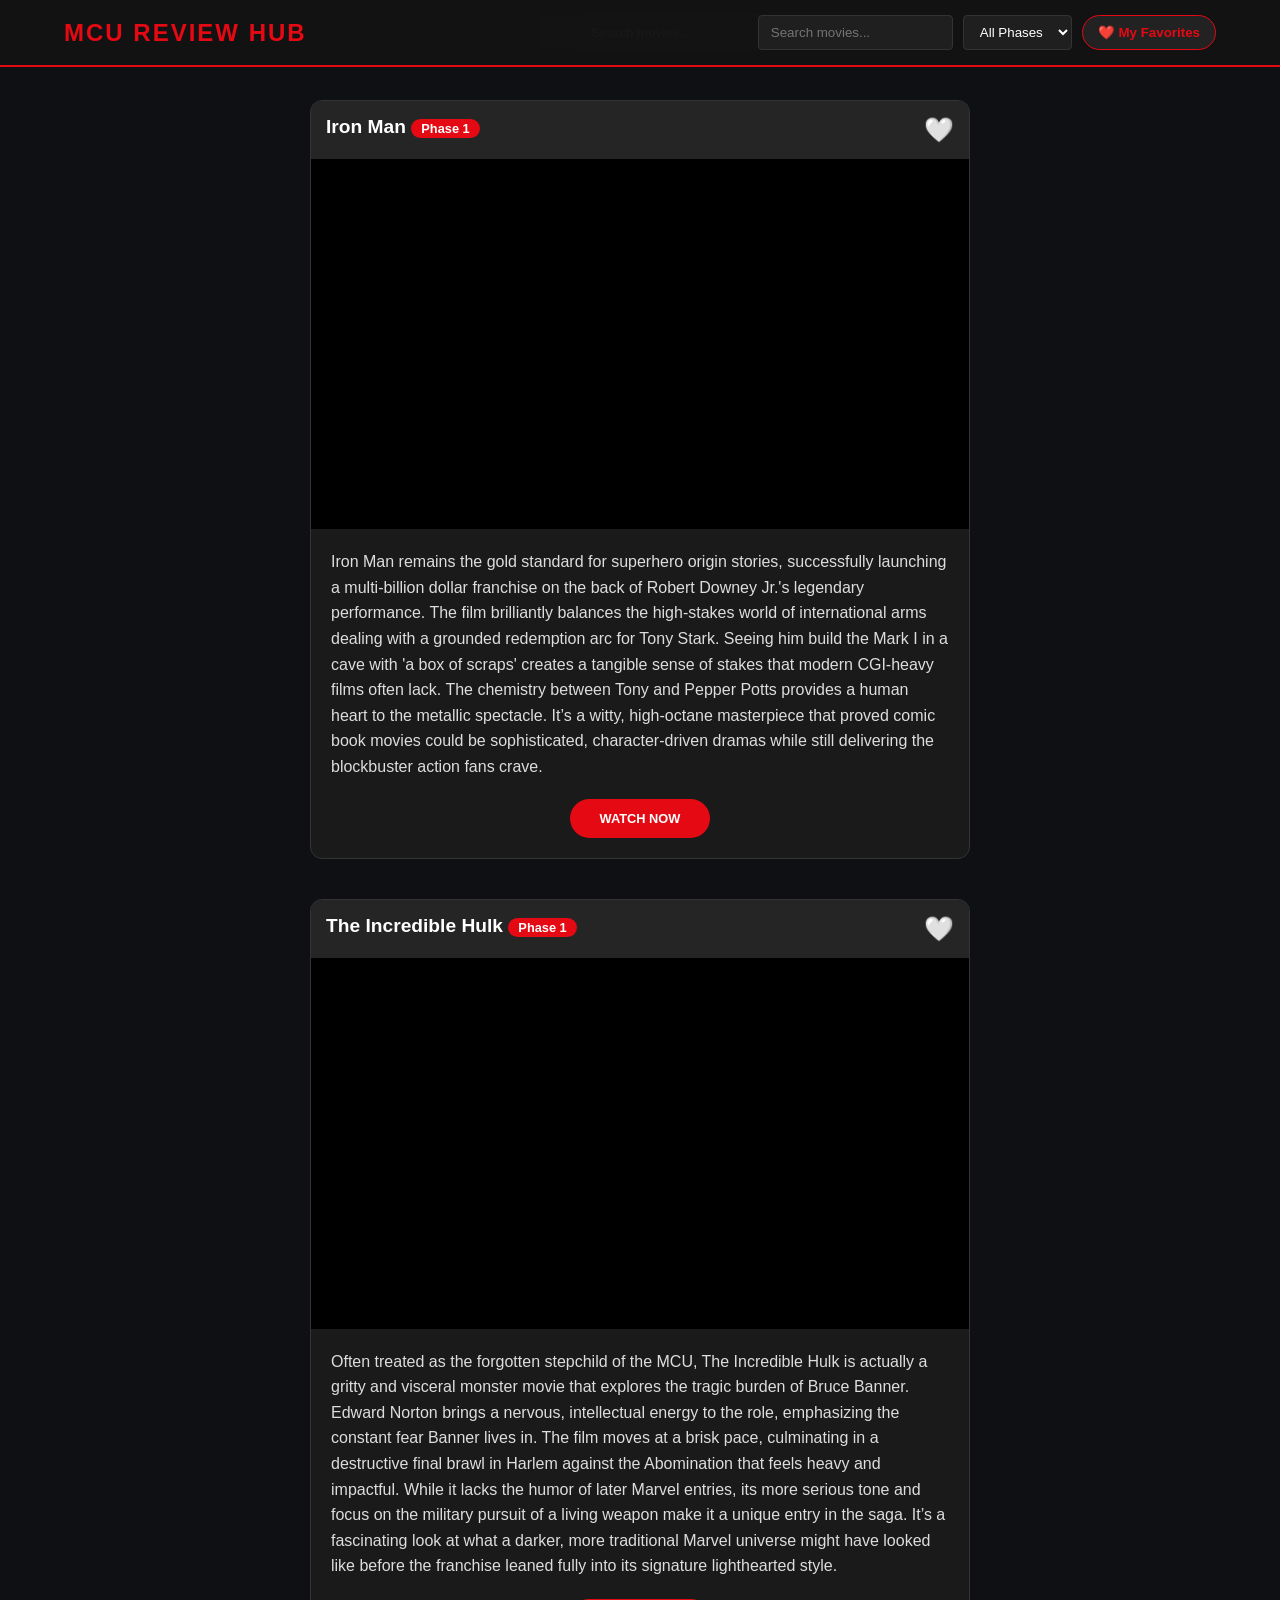
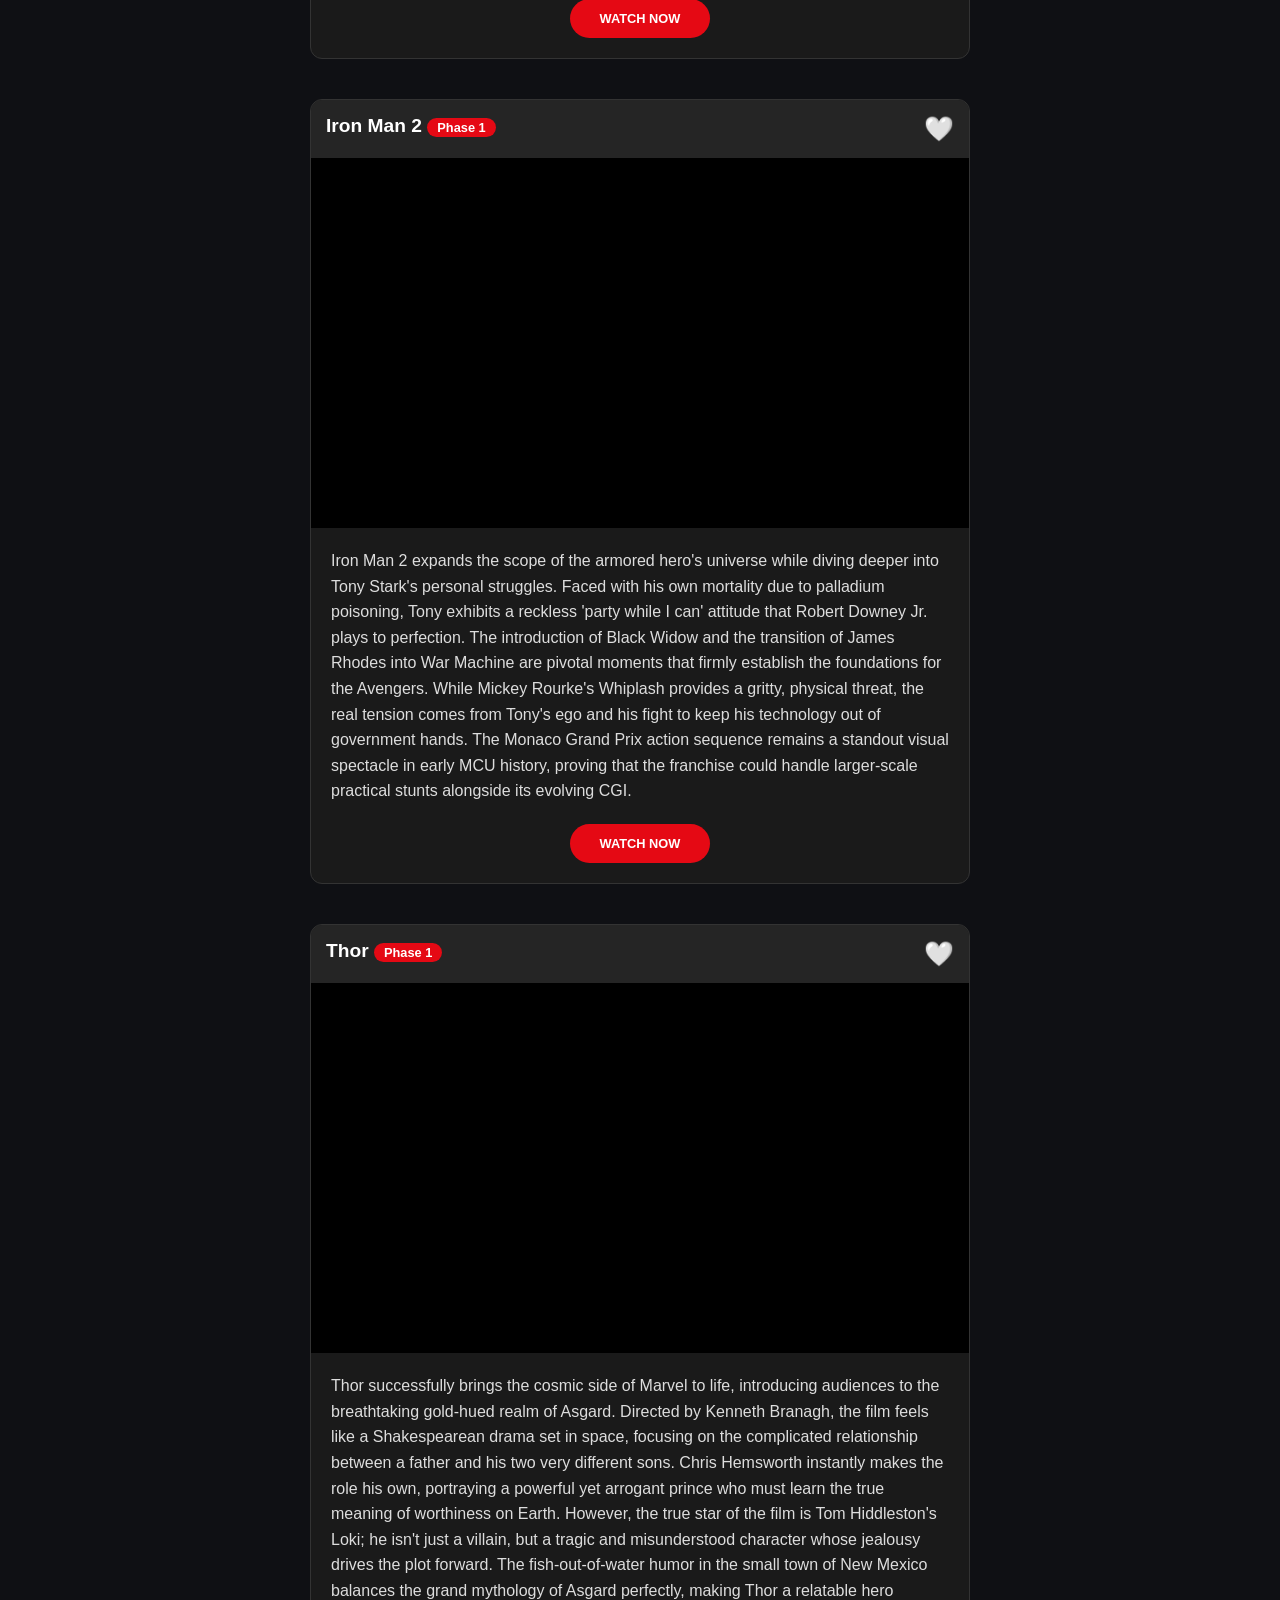
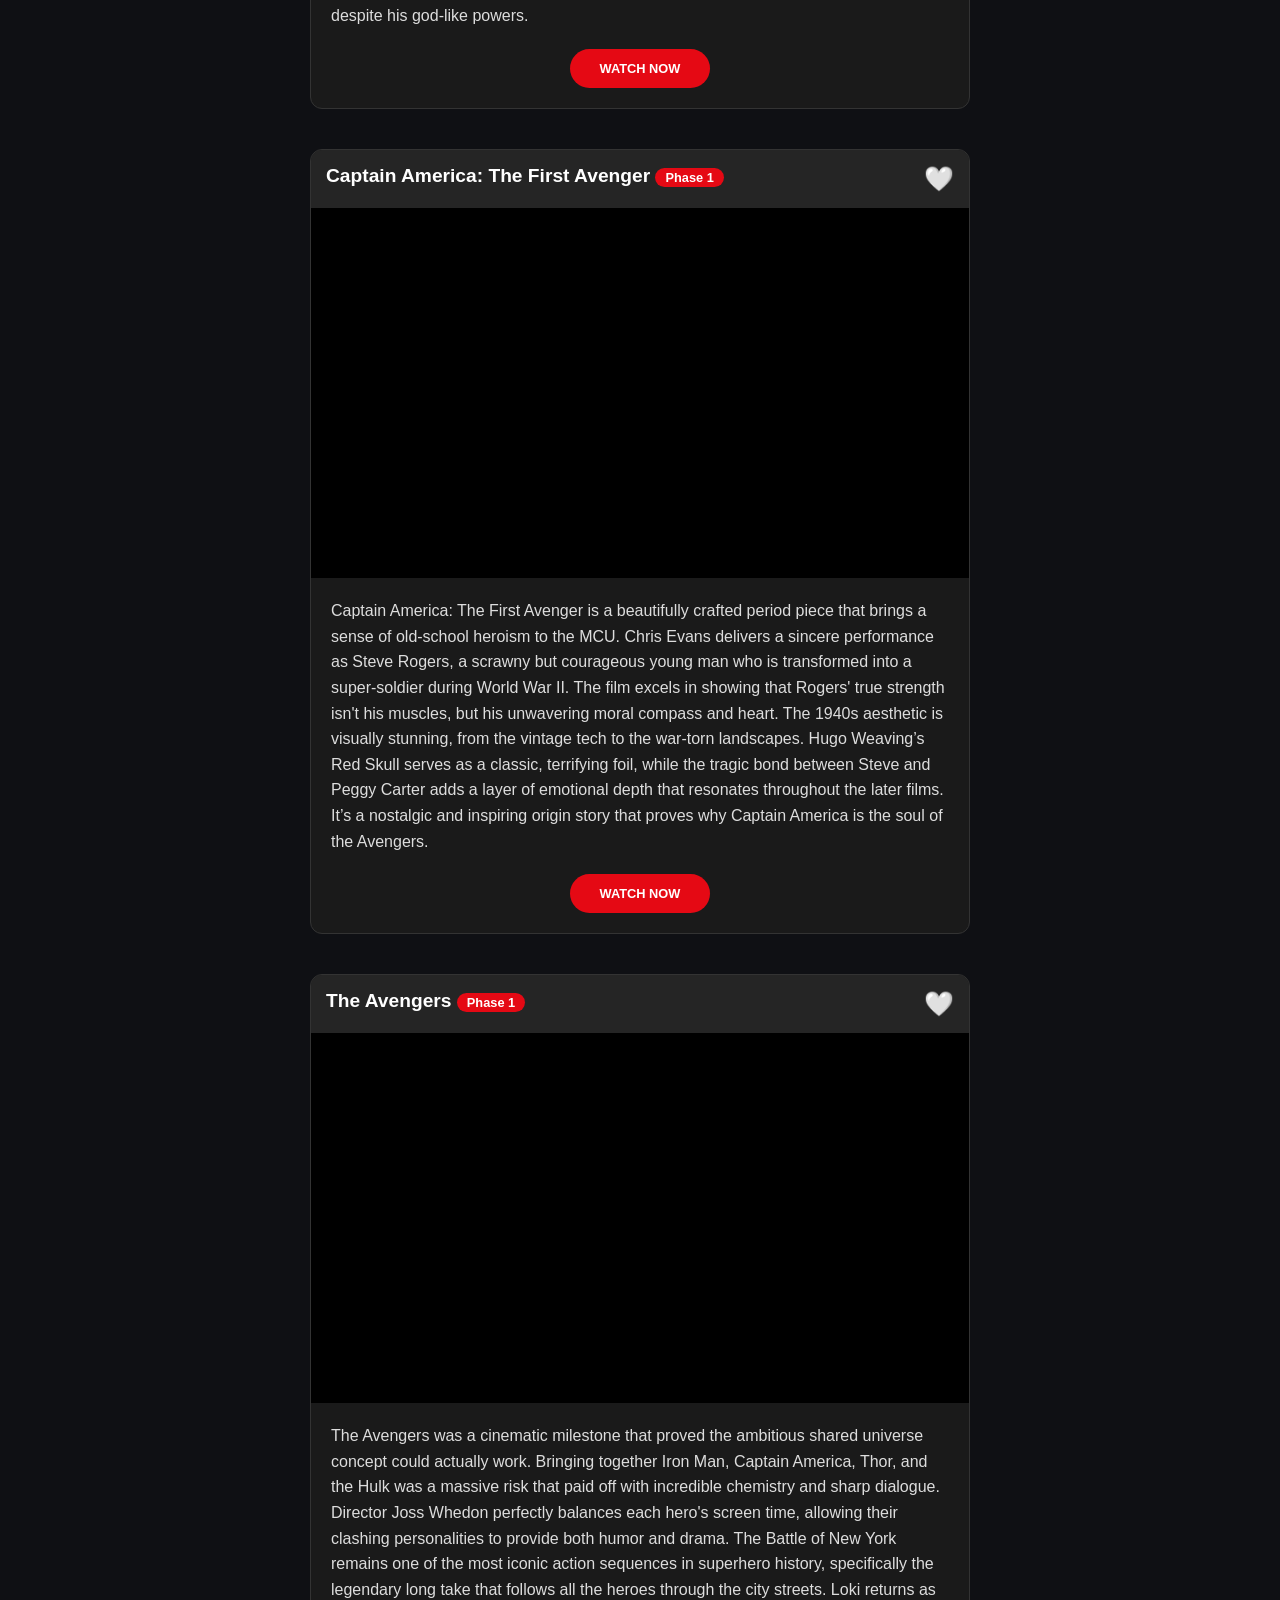
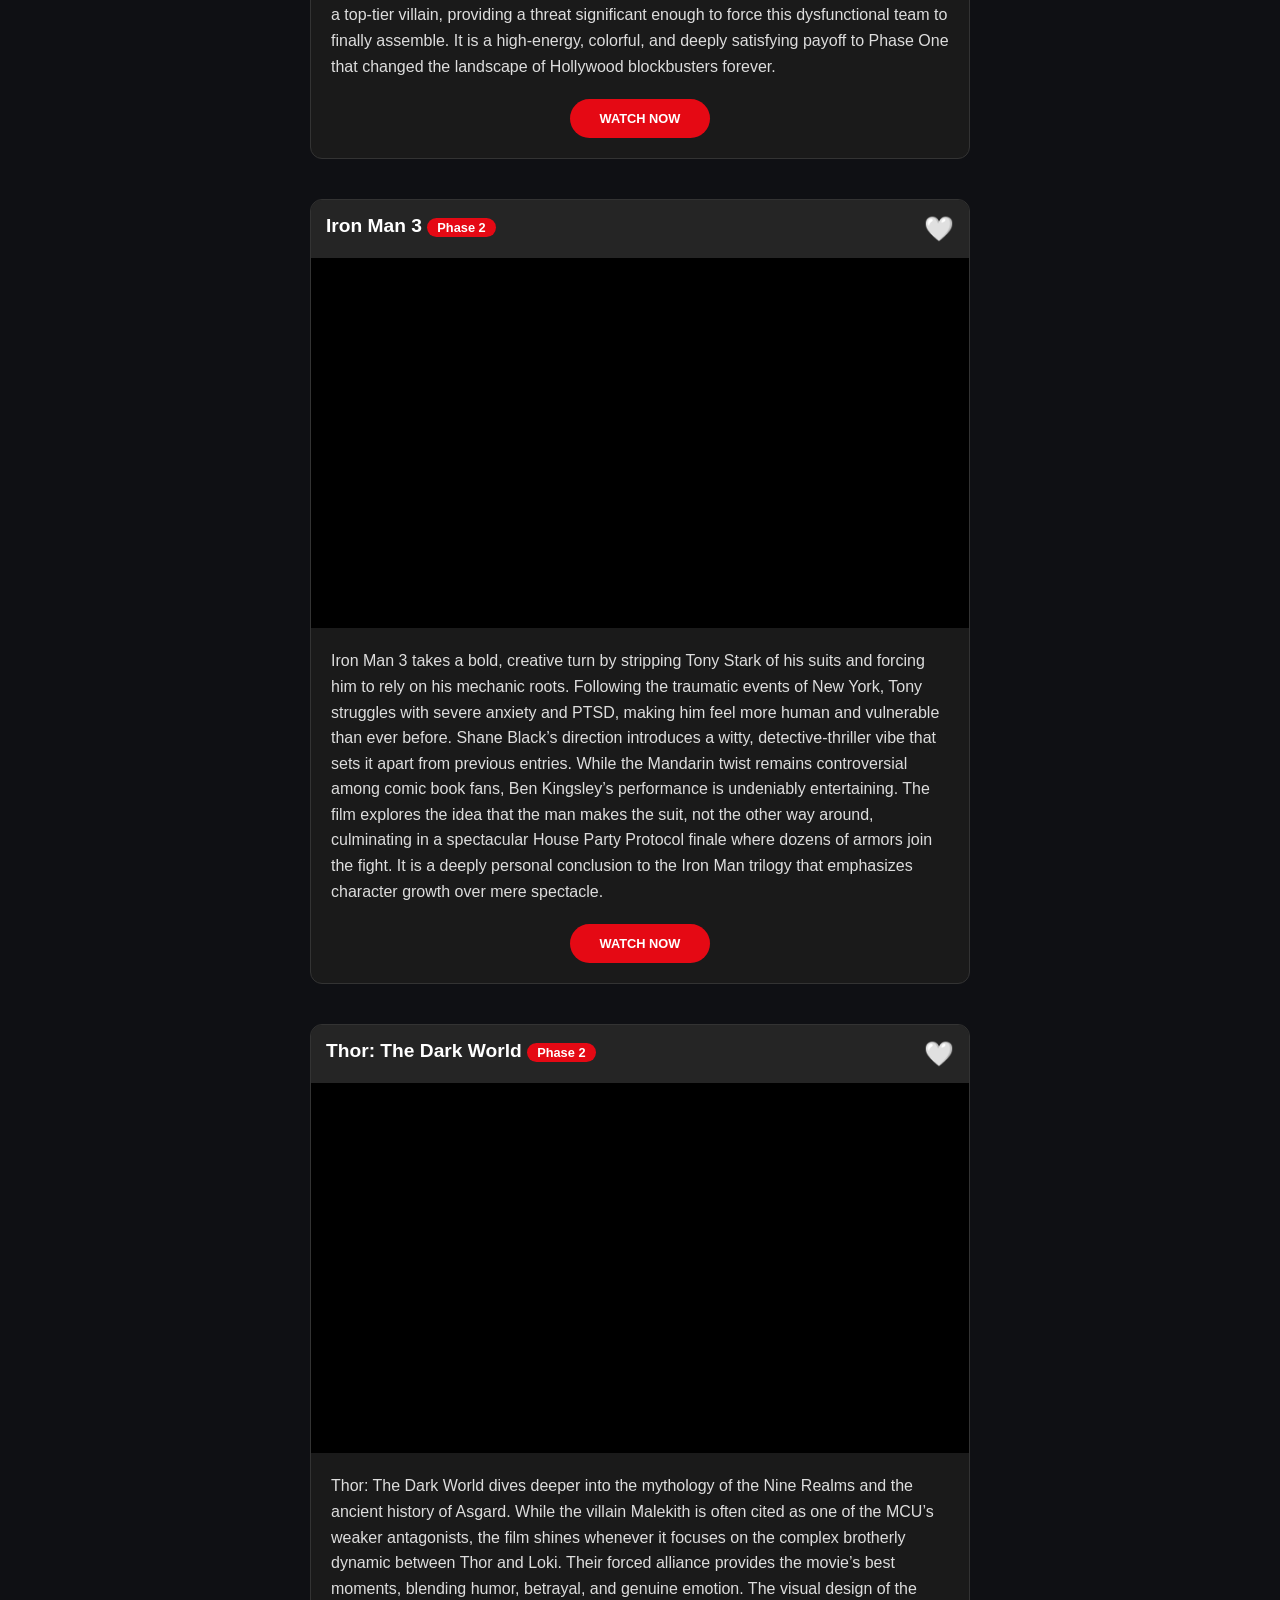
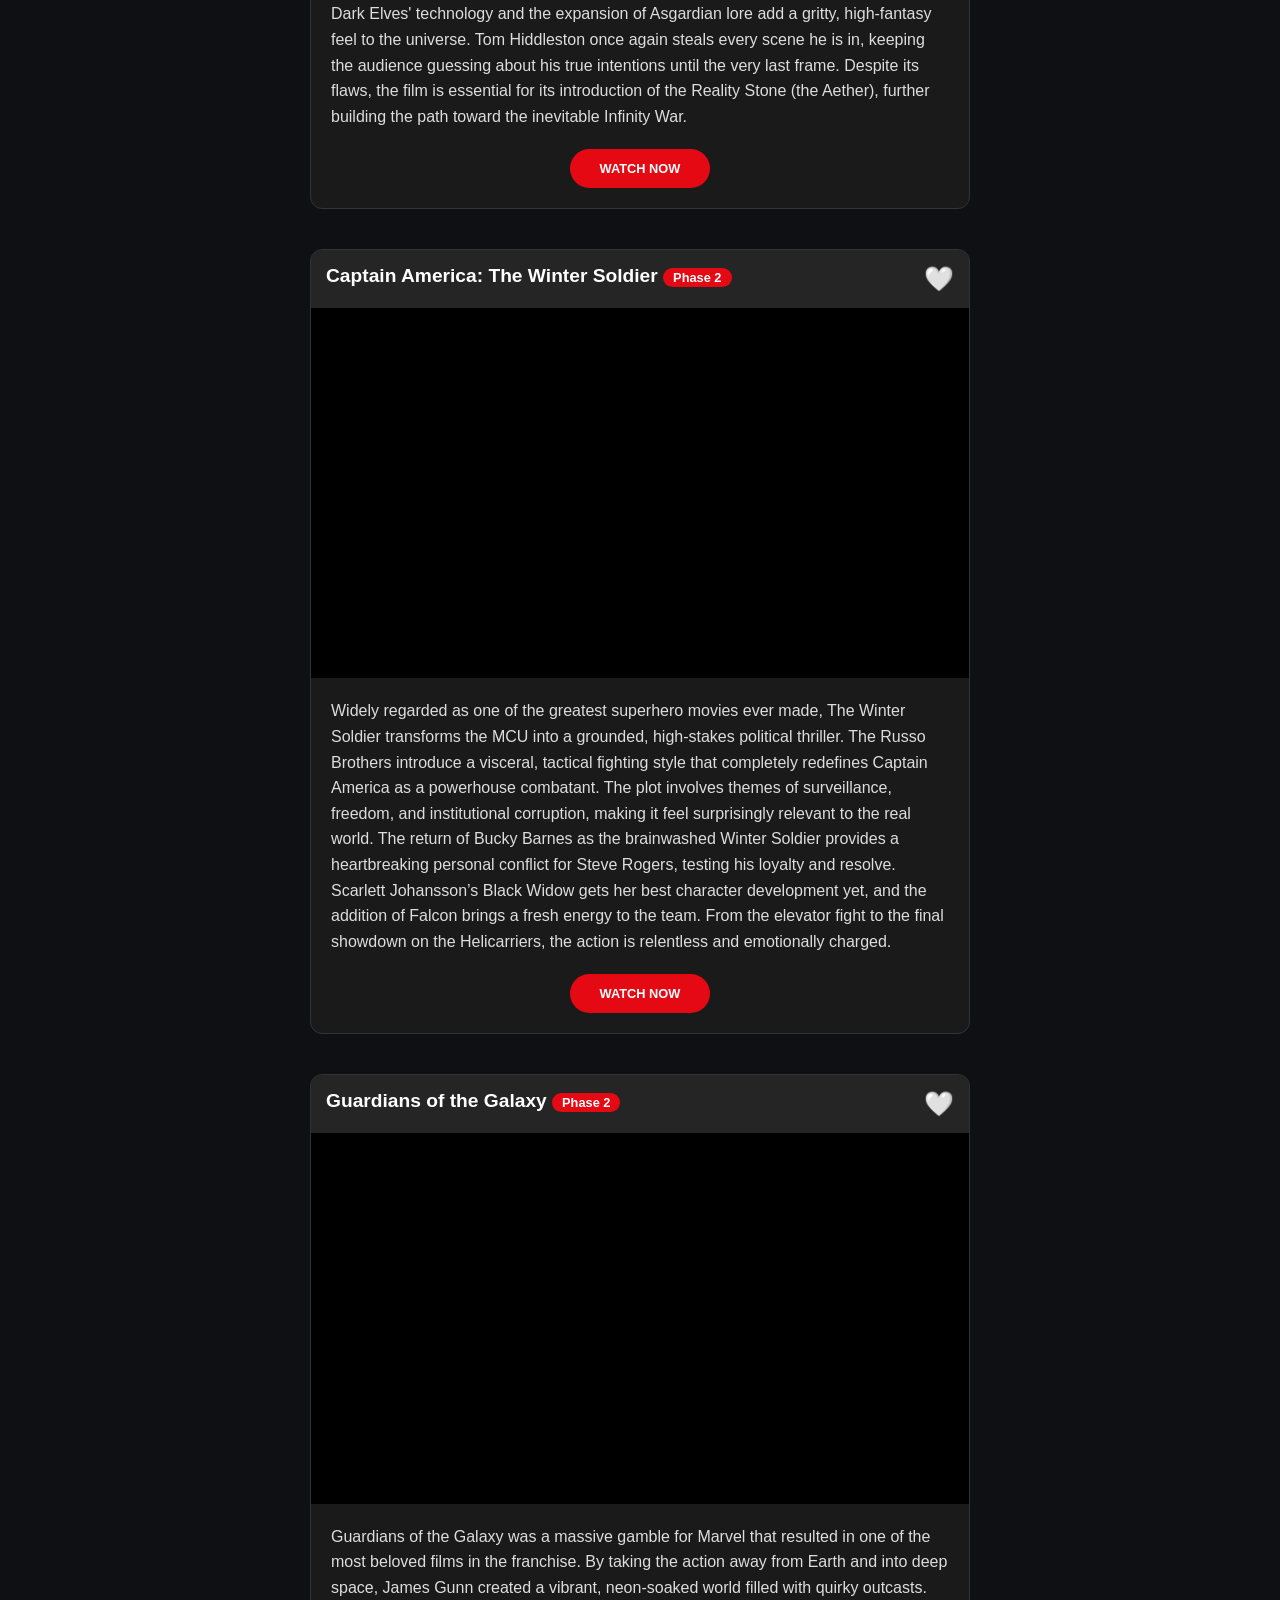
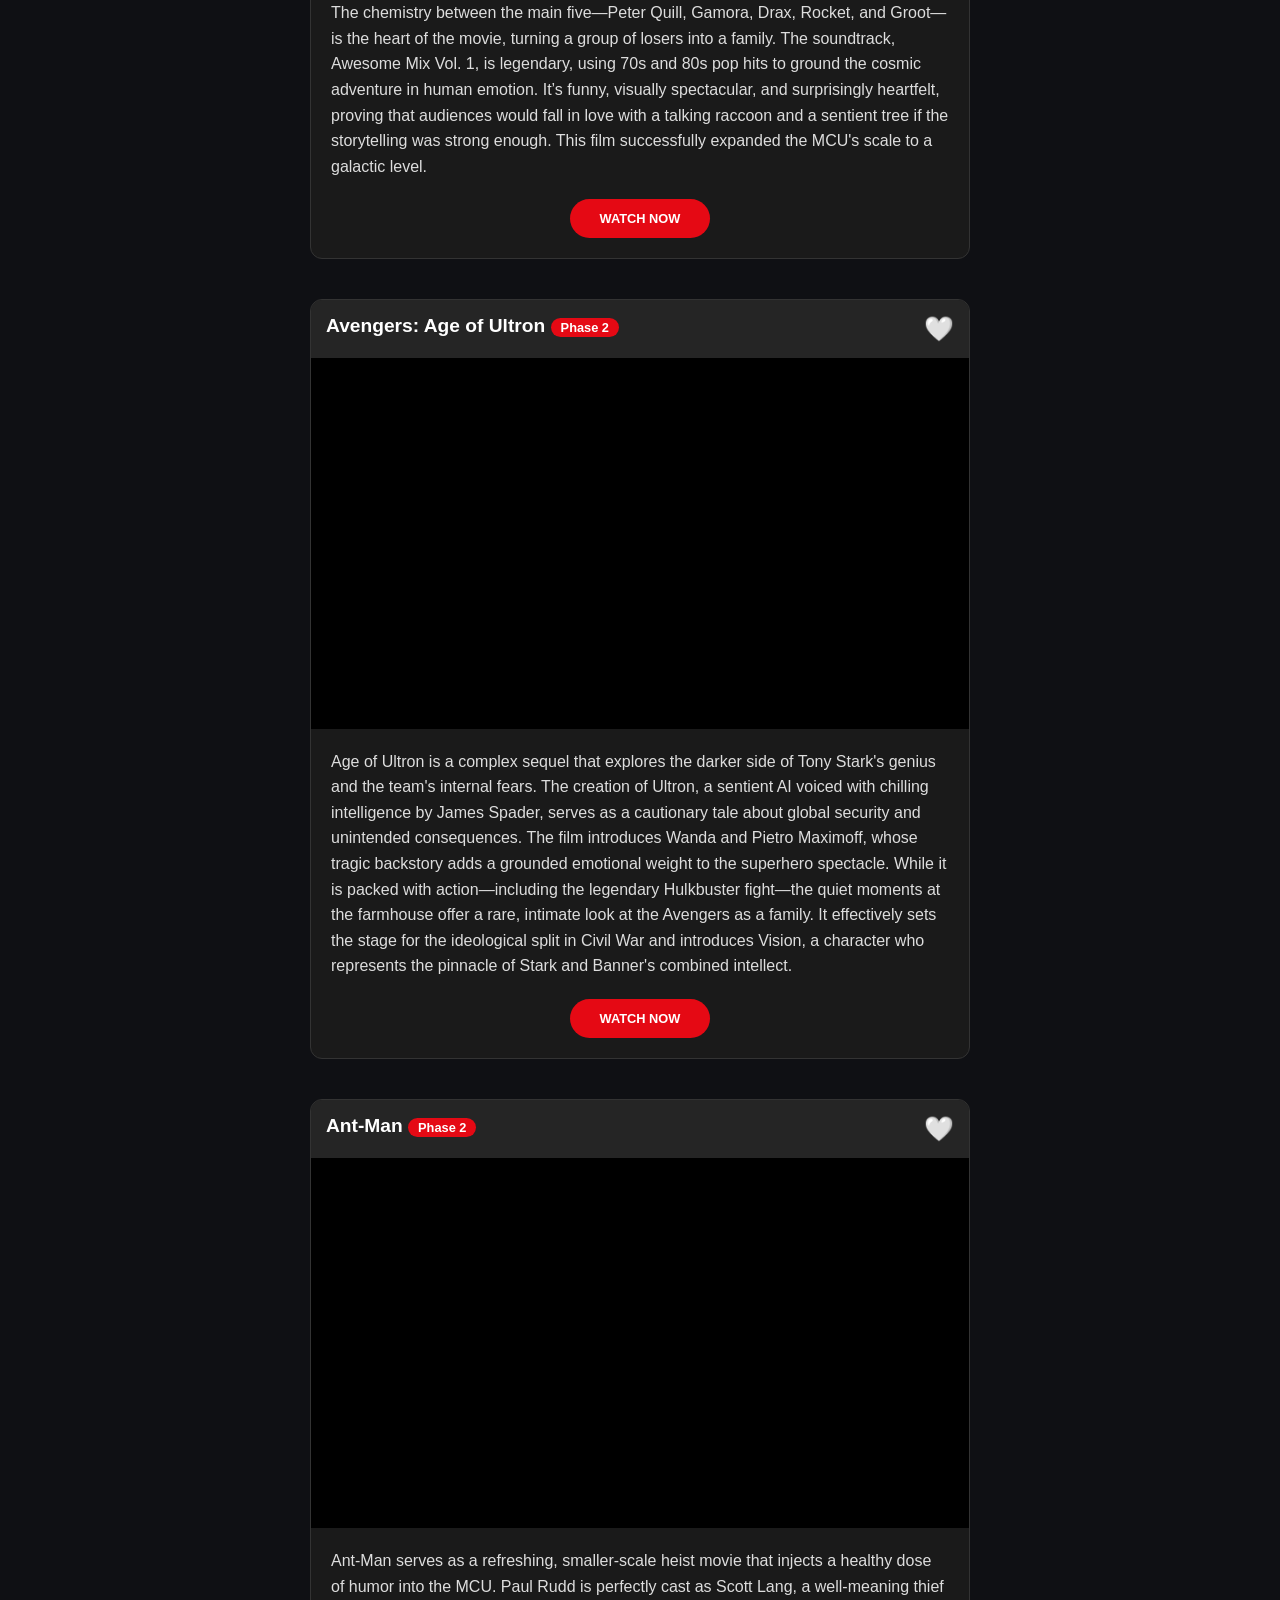
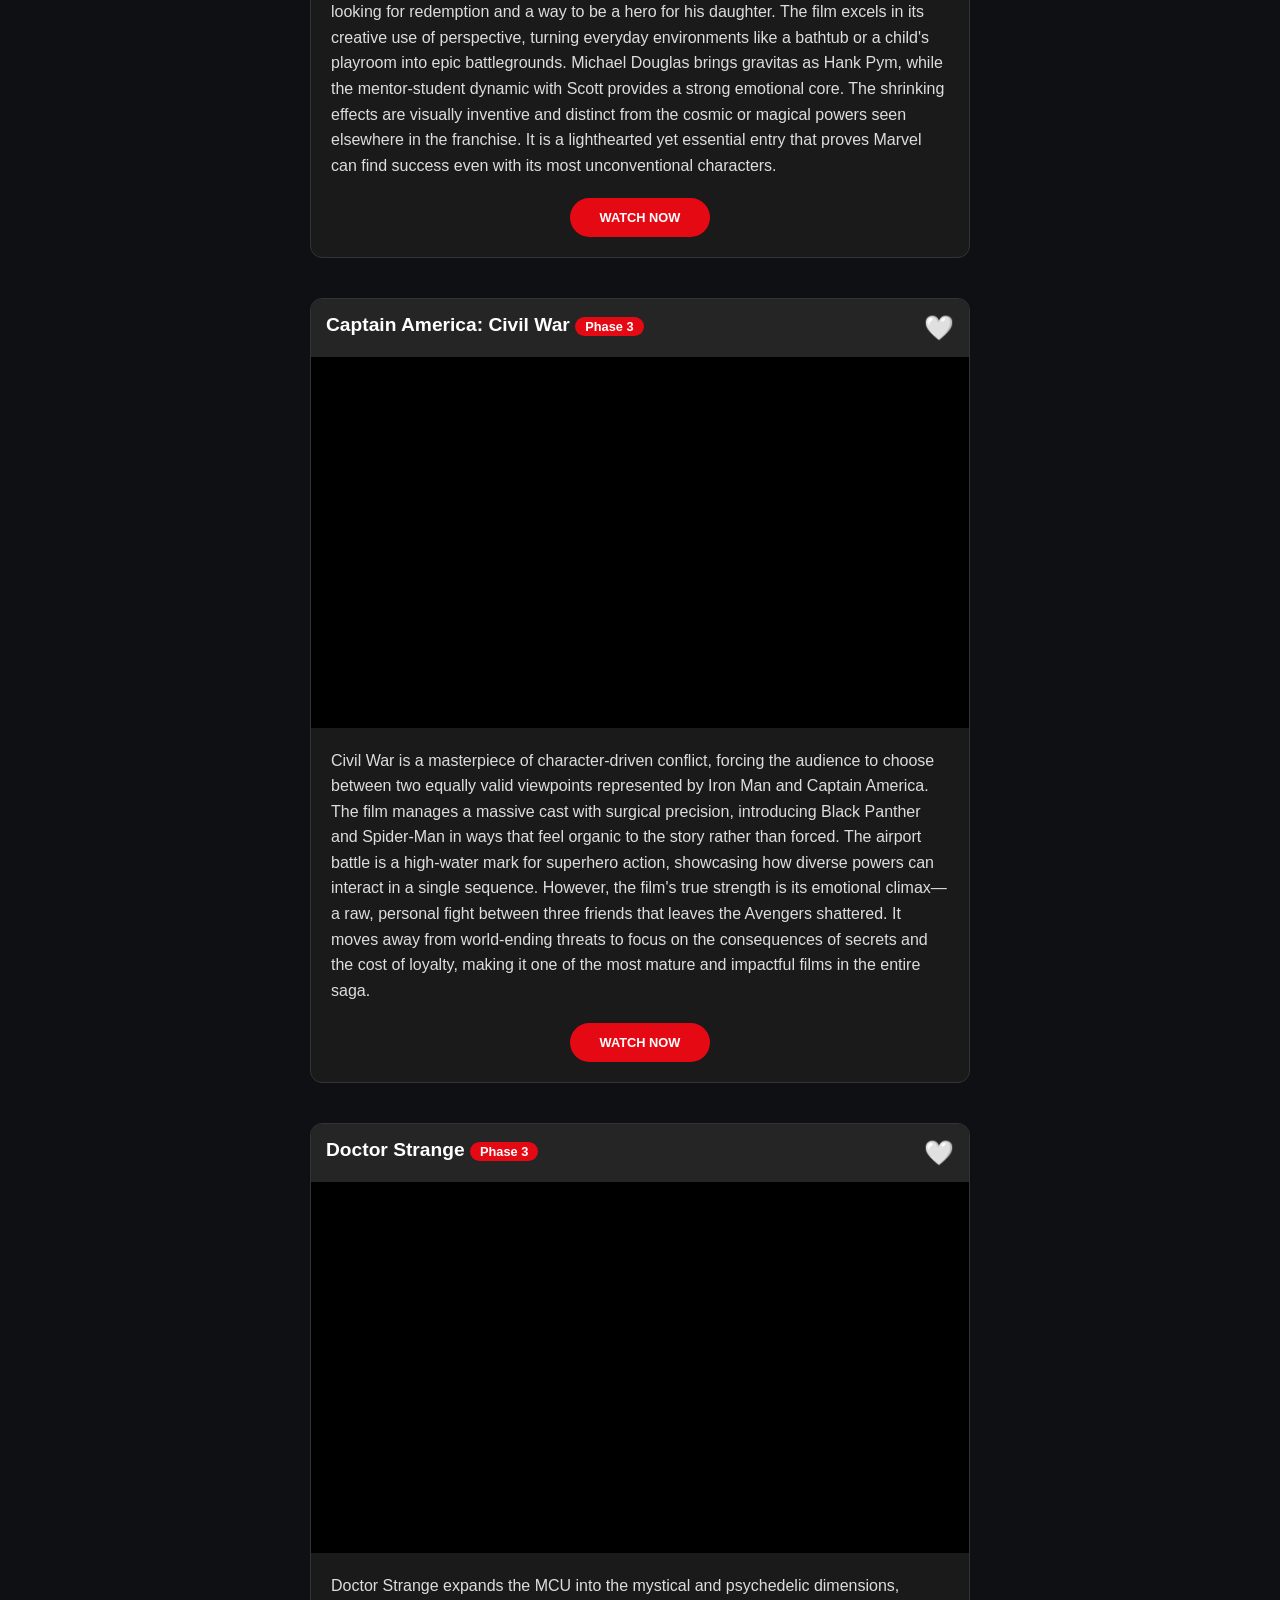
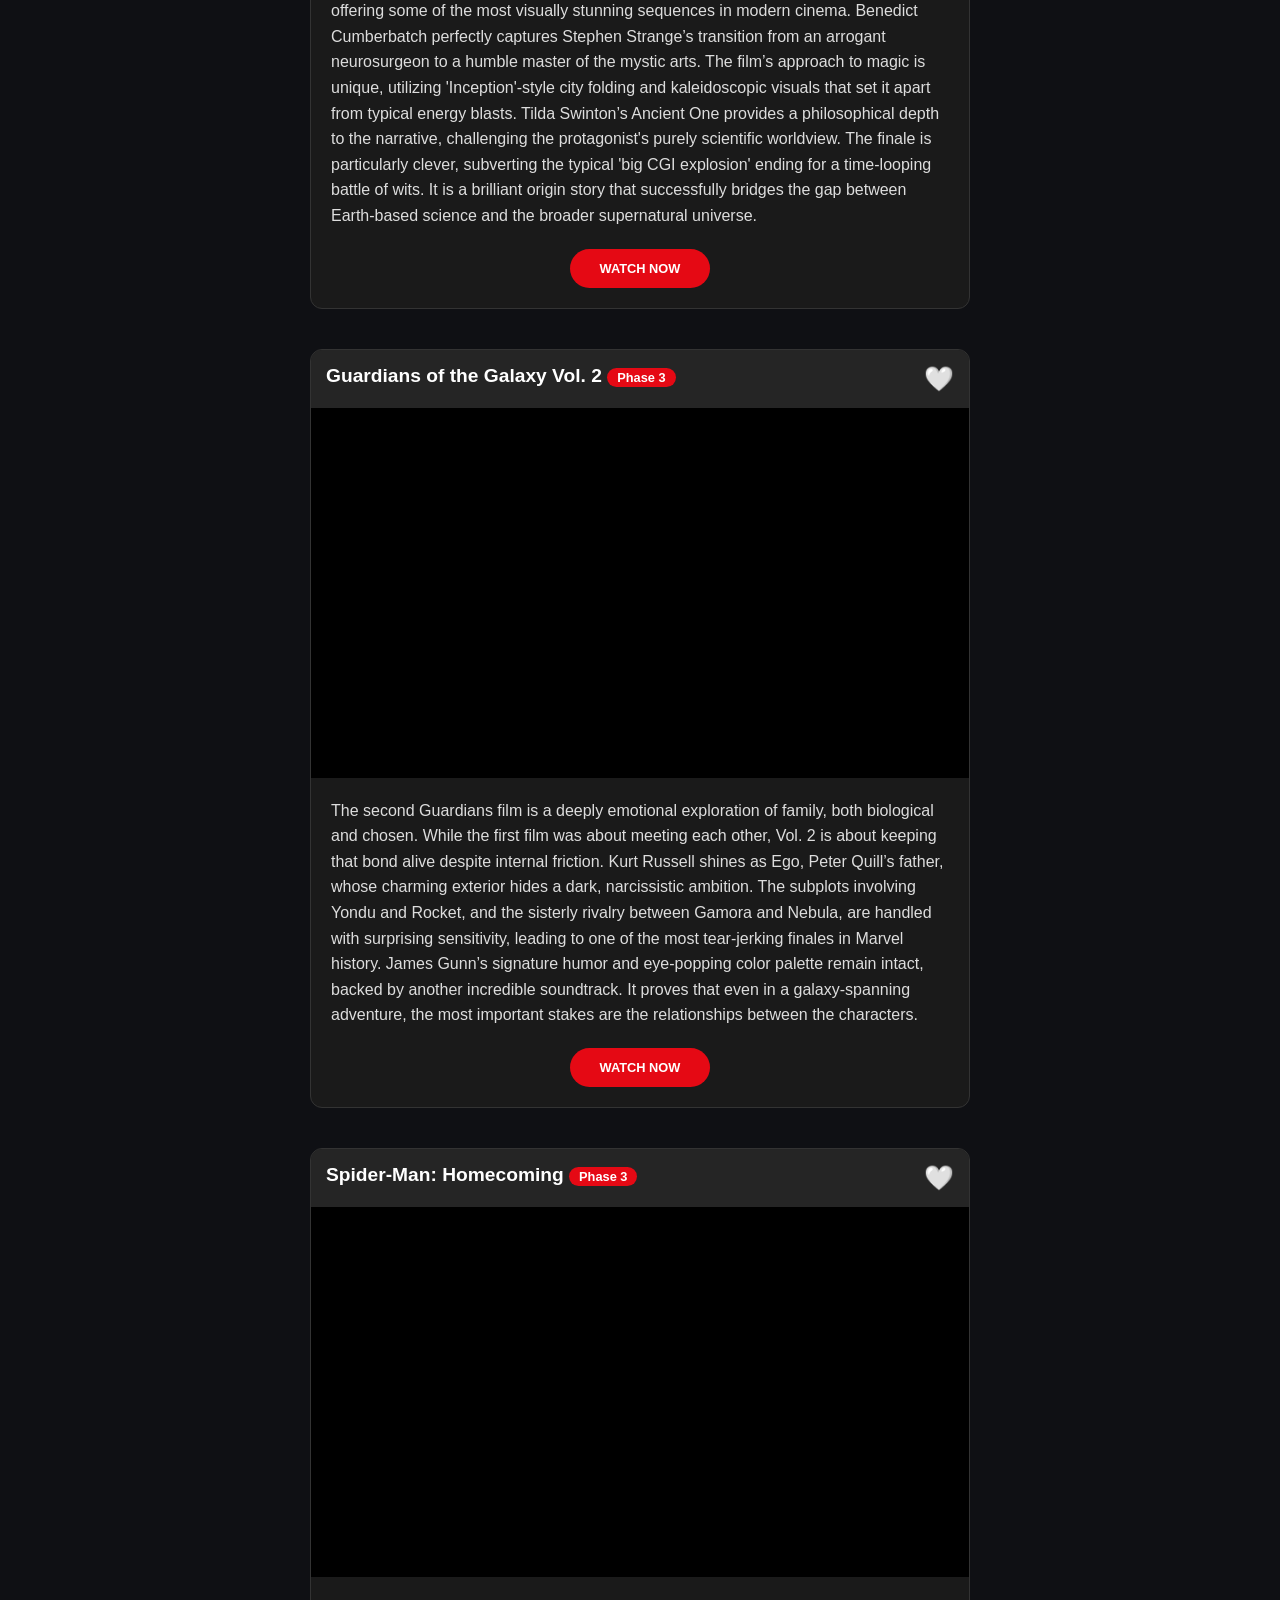
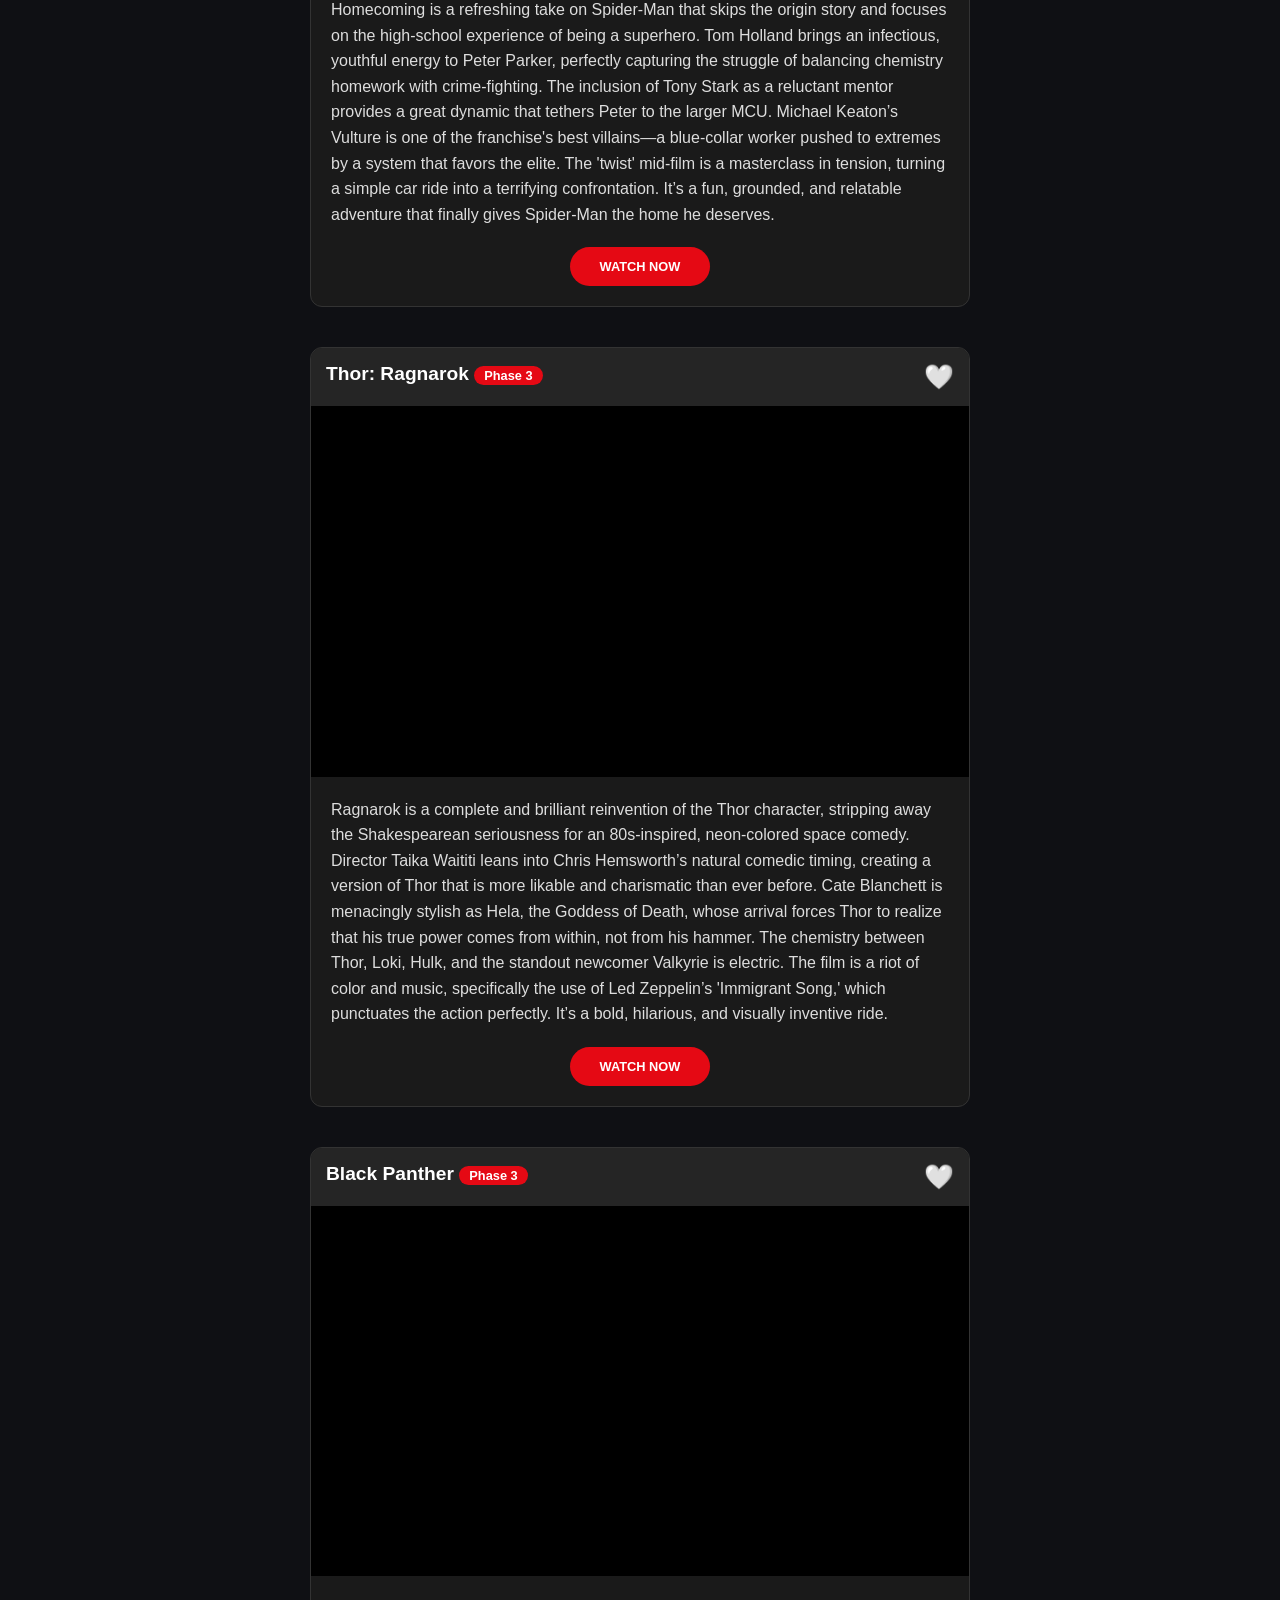
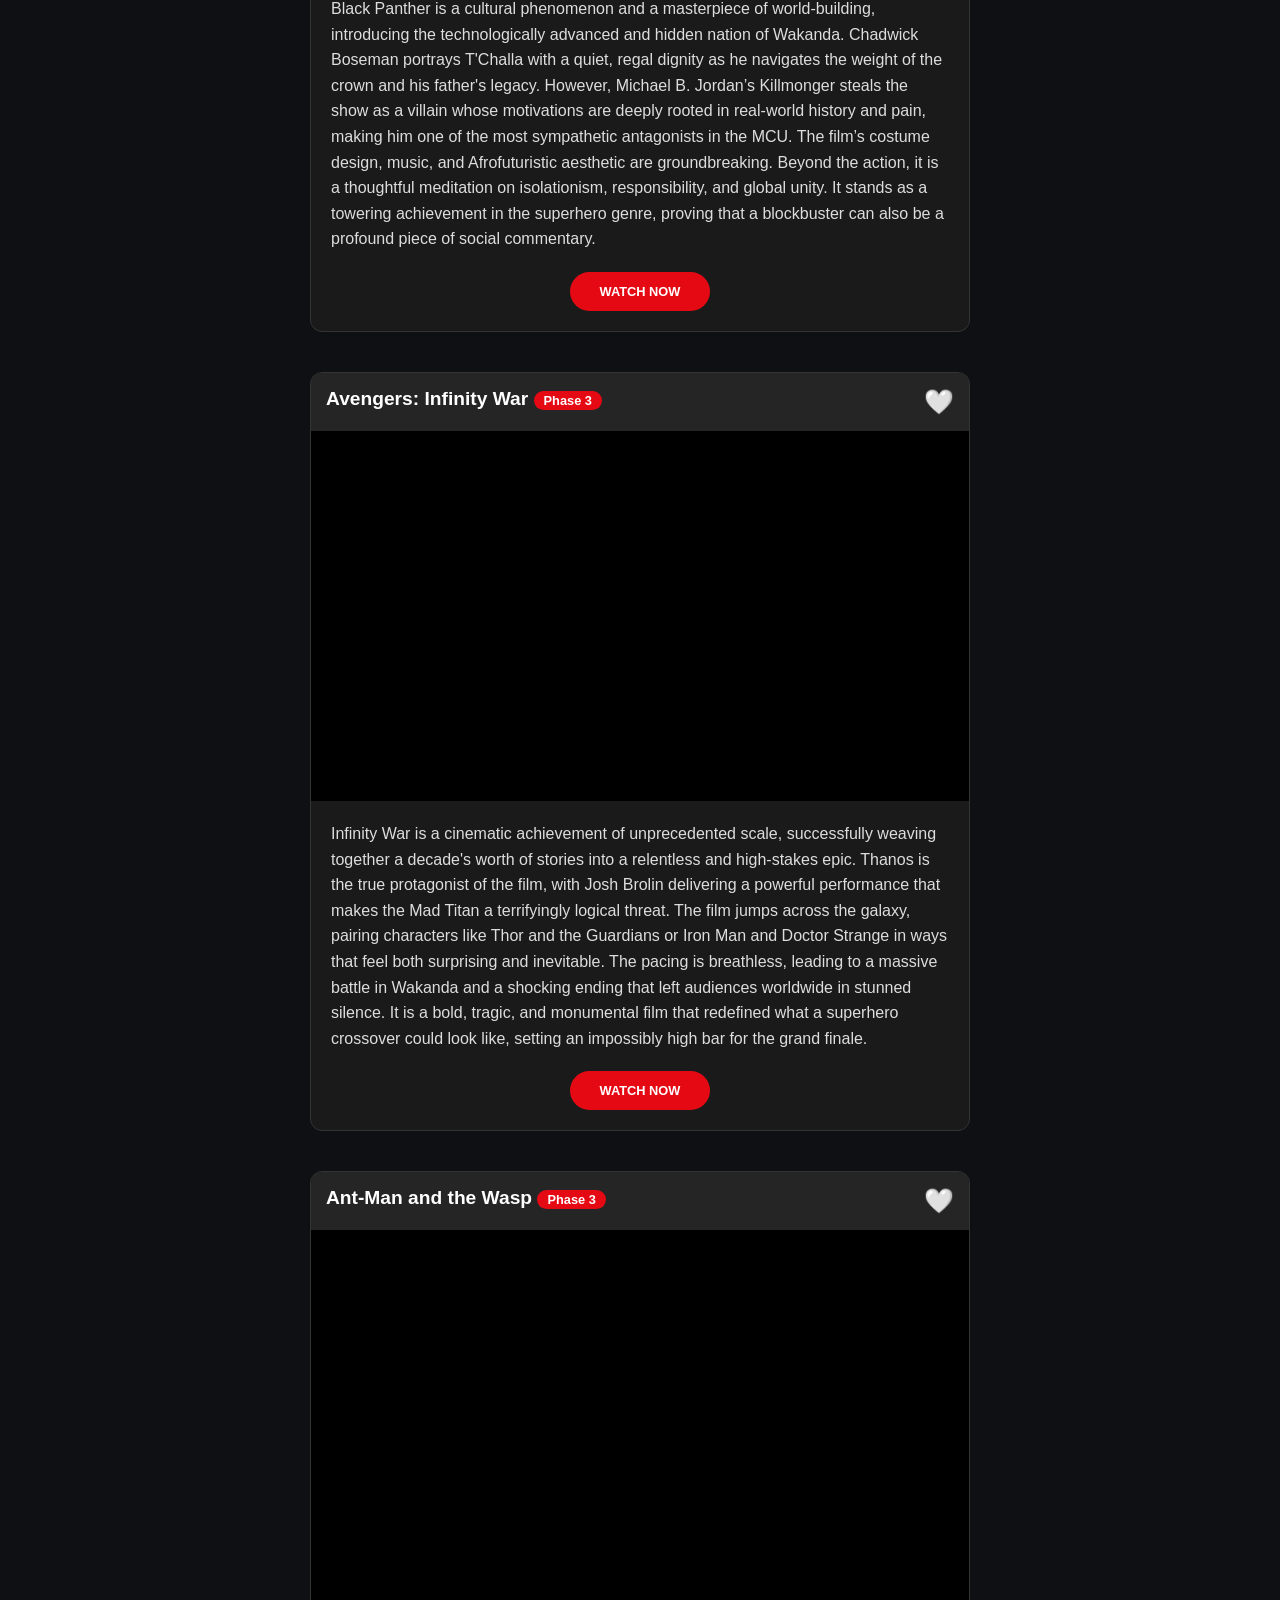
<file: index.html>
<!DOCTYPE html>
<html lang="en">
<head>
    <meta name="referrer" content="strict-origin-when-cross-origin">
    <meta name="referrer" content="no-referrer">
    <meta charset="UTF-8">
    <meta name="viewport" content="width=device-width, initial-scale=1.0">
    <title>MCU Review Hub</title>
    <link rel="stylesheet" href="style.css">
</head>
<body>

<nav class="navbar">
    <h2>MCU Reviews</h2>
    <div class="search-container">
        <input type="text" id="searchInput" placeholder="Search by movie, actor, or studio...">
        <select id="yearFilter">
            <option value="">All Years</option>
            <option value="2008">2008</option>
            <option value="2025">2025</option>
            </select>
    </div>
    <a href="privacy.html">Privacy Policy</a>
</nav>

<div id="movieFeed" class="instagram-feed">
    </div>
<nav class="navbar">
    <h2>MCU Review Hub</h2>
    <div class="filters">
        <input type="text" id="searchInput" placeholder="Search movies...">
        <select id="phaseFilter">
            <option value="">All Phases</option>
            <option value="Phase 1">Phase 1</option>
            <option value="Phase 2">Phase 2</option>
            <option value="Phase 3">Phase 3</option>
            <option value="Phase 4">Phase 4</option>
            <option value="Phase 5">Phase 5</option>
        </select>
    </div>
    <a href="privacy.html">Privacy</a>
</nav>
<nav class="navbar">
    <h2>MCU Review Hub</h2>
    <div class="filters">
        <input type="text" id="searchInput" placeholder="Search movies...">
        <select id="phaseFilter">
            <option value="">All Phases</option>
            </select>
        <button id="showFavoritesBtn" class="fav-toggle-btn">❤️ My Favorites</button>
    </div>
</nav>
<div id="movieFeed" class="instagram-feed">
    </div>
<script src="script.js"></script>
</body>
</html>
</file>
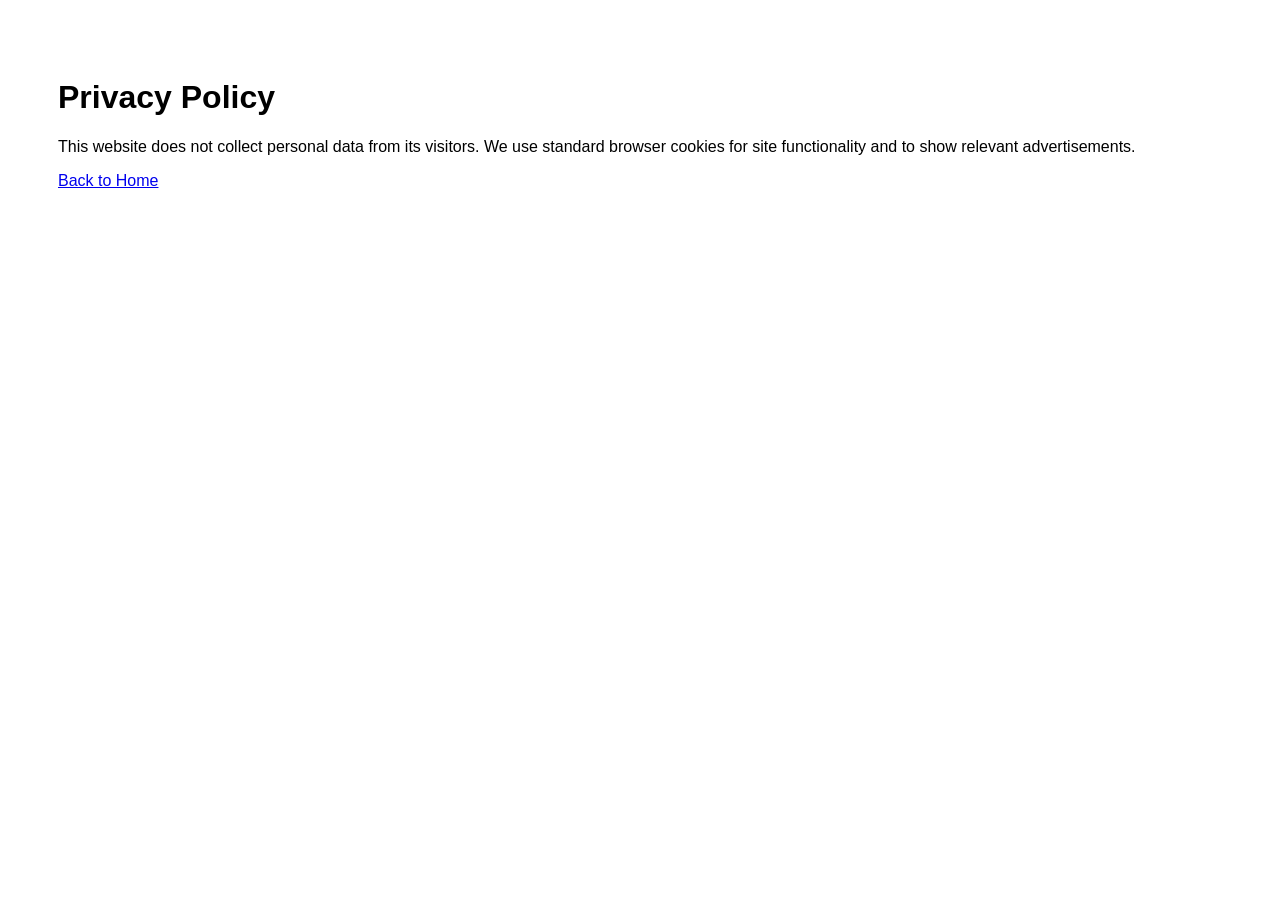
<file: privacy.html>
<!DOCTYPE html>
<html>
<head><title>Privacy Policy</title></head>
<body style="font-family: sans-serif; padding: 50px;">
    <h1>Privacy Policy</h1>
    <p>This website does not collect personal data from its visitors. We use standard browser cookies for site functionality and to show relevant advertisements.</p>
    <a href="index.html">Back to Home</a>
</body>
</html>
</file>
<file: style.css>
/* 1. Global Styles */
* {
    margin: 0;
    padding: 0;
    box-sizing: border-box;
    font-family: 'Segoe UI', Tahoma, Geneva, Verdana, sans-serif;
}

body {
    background-color: #0f1014; /* Dark Marvel Theme */
    color: #ffffff;
    padding-top: 80px; /* Space for fixed navbar */
}

/* 2. Navbar & Filters */
.navbar {
    position: fixed;
    top: 0;
    width: 100%;
    background: rgba(20, 20, 20, 0.95);
    padding: 15px 5%;
    display: flex;
    justify-content: space-between;
    align-items: center;
    z-index: 1000;
    border-bottom: 2px solid #e50914; /* Marvel Red Accent */
}

.navbar h2 {
    color: #e50914;
    text-transform: uppercase;
    letter-spacing: 2px;
}

.filters {
    display: flex;
    gap: 10px;
}

input, select {
    padding: 8px 12px;
    border-radius: 4px;
    border: 1px solid #333;
    background: #1f1f1f;
    color: white;
}

/* 3. Movie Feed Layout */
.instagram-feed {
    max-width: 700px;
    margin: 0 auto;
    padding: 20px;
}

.post {
    background: #1a1a1a;
    border-radius: 12px;
    margin-bottom: 40px;
    overflow: hidden;
    border: 1px solid #333;
    transition: transform 0.3s ease;
}

.post:hover {
    transform: translateY(-5px);
}

.post-header {
    padding: 15px;
    font-size: 1.2rem;
    font-weight: bold;
    display: flex;
    justify-content: space-between;
    background: #252525;
}

.phase-tag {
    background: #e50914;
    padding: 2px 10px;
    border-radius: 20px;
    font-size: 0.8rem;
}

/* 4. Responsive Video Player */
.video-container {
    position: relative;
    padding-bottom: 56.25%; /* 16:9 Aspect Ratio */
    height: 0;
    overflow: hidden;
    background: #000;
}

.video-container iframe {
    position: absolute;
    top: 0;
    left: 0;
    width: 100%;
    height: 100%;
}

/* 5. Content & Typography */
.post-content {
    padding: 20px;
}

.meta-info {
    margin-bottom: 15px;
    font-size: 0.9rem;
    color: #bbb;
    border-left: 3px solid #e50914;
    padding-left: 10px;
}

.review-section h4 {
    color: #e50914;
    margin-bottom: 10px;
    text-transform: uppercase;
    font-size: 0.9rem;
}

.review-text {
    line-height: 1.6;
    color: #ddd;
    font-size: 1rem;
    margin-bottom: 20px;
}

/* 6. Action Buttons */
.action-links {
    display: flex;
    justify-content: center;
}

.ott-button {
    background: #e50914;
    color: white;
    text-decoration: none;
    padding: 12px 30px;
    border-radius: 25px;
    font-weight: bold;
    transition: 0.3s;
    text-transform: uppercase;
    font-size: 0.8rem;
}

.ott-button:hover {
    background: #ffffff;
    color: #e50914;
    box-shadow: 0 0 15px rgba(229, 9, 20, 0.4);
}

/* 7. Mobile View */
@media (max-width: 600px) {
    .navbar {
        flex-direction: column;
        gap: 10px;
    }
    body { padding-top: 130px; }
}
/* --- Rating System Styles --- */
.rating-container {
    margin-top: 15px;
    padding-top: 15px;
    border-top: 1px solid #333;
    text-align: center;
}

.stars {
    display: inline-block;
    font-size: 1.5rem;
    cursor: pointer;
}

.star {
    color: #444; /* Default dark star */
    transition: color 0.2s;
}

.star.active, .star:hover, .star:hover ~ .star {
    color: #ffcc00; /* Gold color for selected stars */
}

/* This reverses the hover logic so the stars light up from left to right */
.stars {
    display: flex;
    flex-direction: row-reverse;
    justify-content: center;
}

.star:hover,
.star:hover ~ .star {
    color: #ffcc00;
}

.user-rating-display {
    font-size: 0.9rem;
    color: #bbb;
    margin-top: 5px;
}
/* Favorites Toggle Button */
.fav-toggle-btn {
    background: #222;
    color: #e50914;
    border: 1px solid #e50914;
    padding: 8px 15px;
    border-radius: 20px;
    cursor: pointer;
    font-weight: bold;
    transition: 0.3s;
}

.fav-toggle-btn.active {
    background: #e50914;
    color: white;
}

/* Heart Icon Styles */
.fav-heart {
    font-size: 1.5rem;
    cursor: pointer;
    transition: transform 0.2s, color 0.2s;
    user-select: none;
}

.fav-heart.active {
    color: #e50914; /* Red when favorited */
    transform: scale(1.2);
}

.fav-heart:hover {
    transform: scale(1.1);
}
</file>
